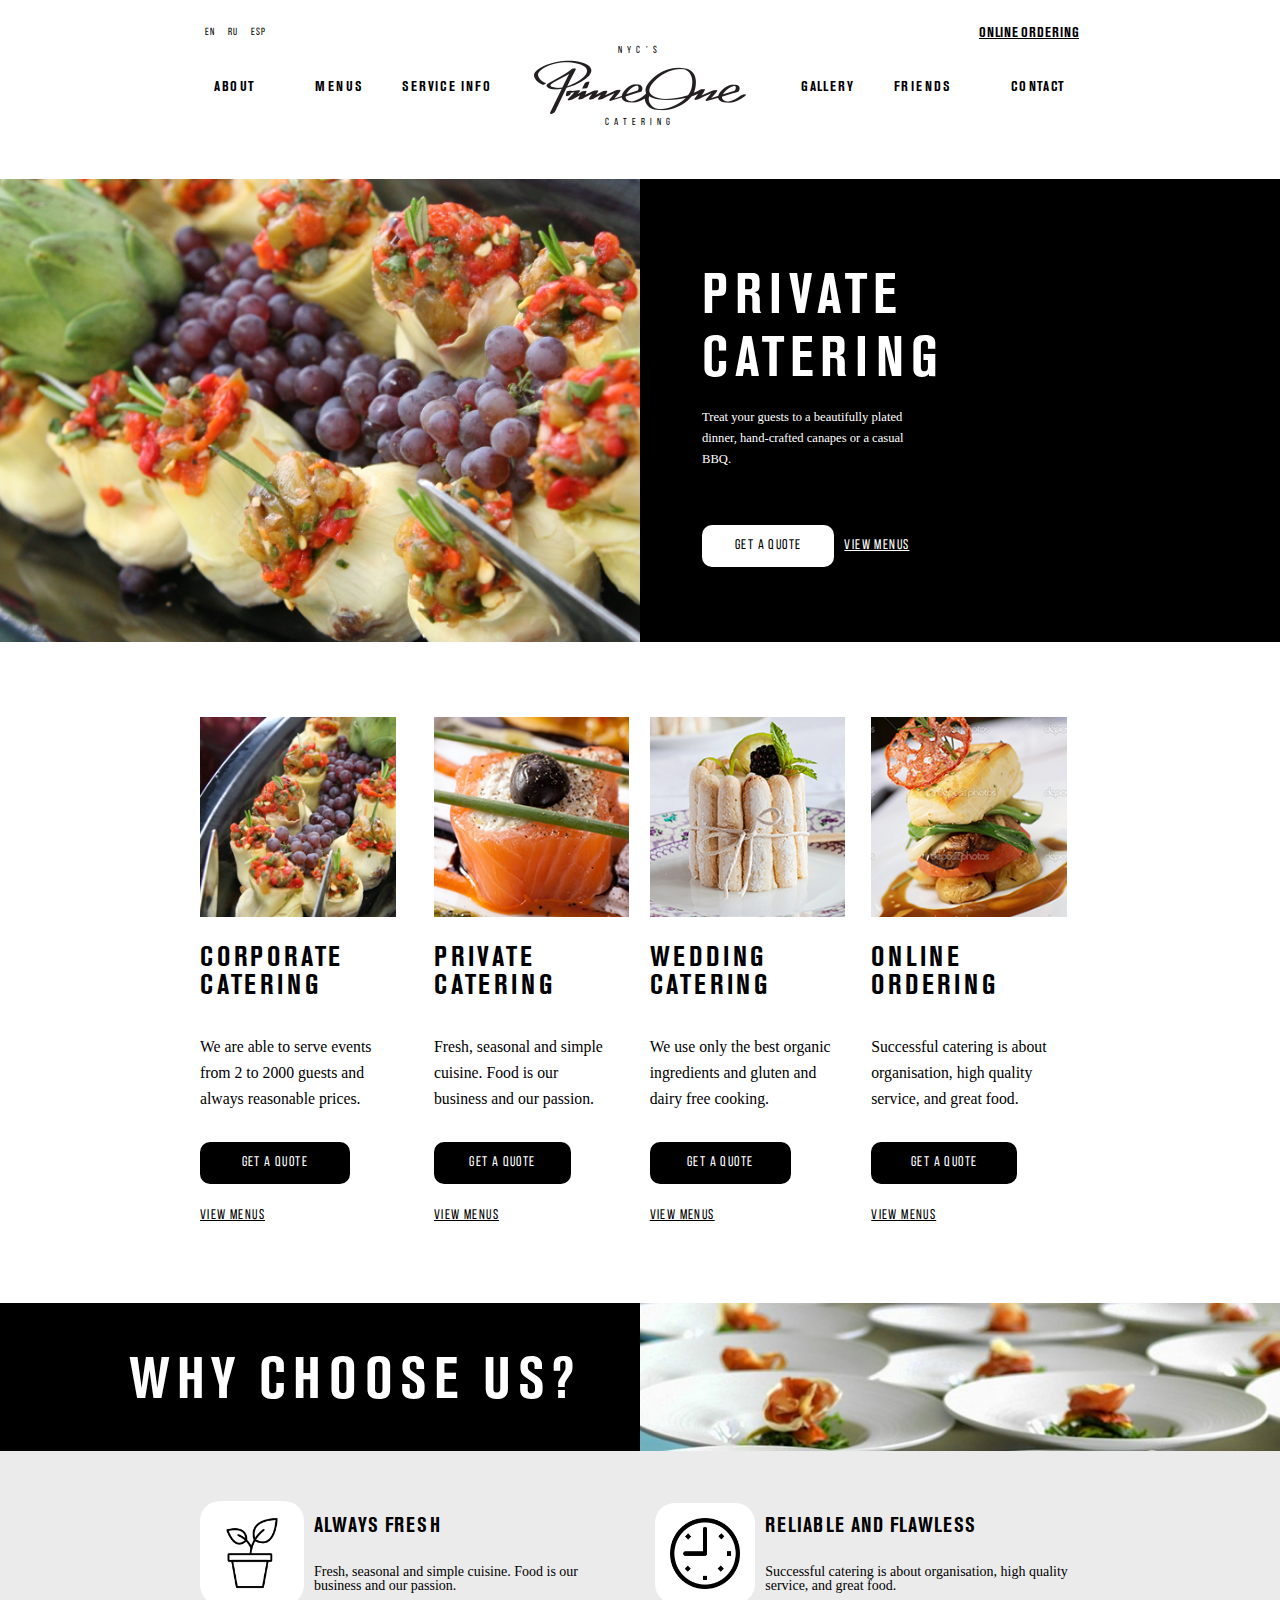
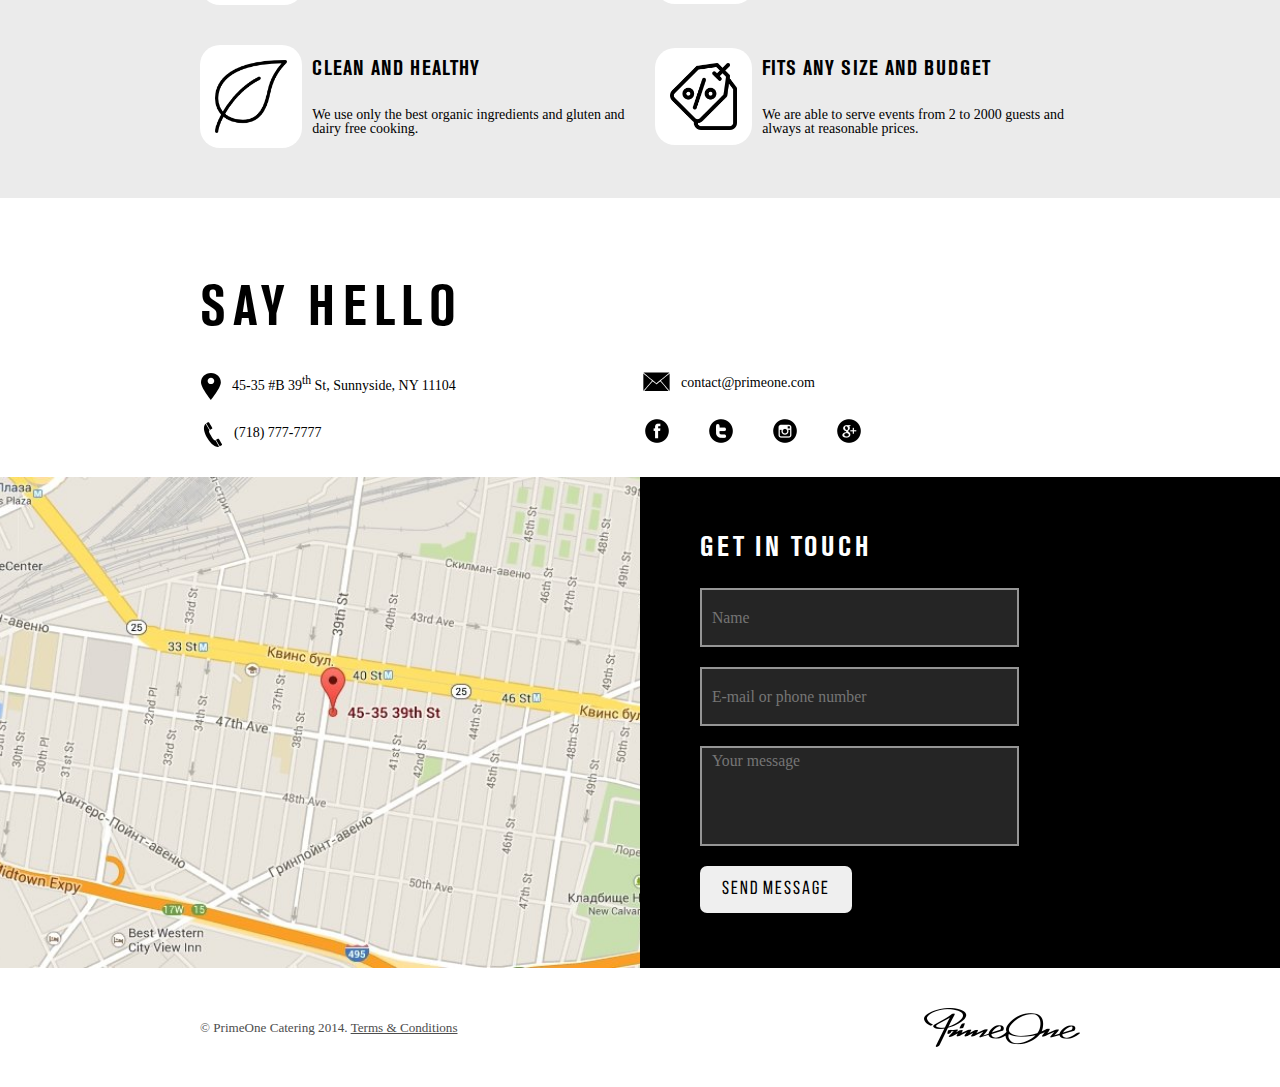
<file: index.html>
<!DOCTYPE html>
<html lang="en">
  <head>
    <title>Prime One</title>
    <meta charset="UTF-8" />
    <meta
      name="viewport"
      content="width=device-width, initial-scale=1.0,user-scalable=0"
    />
    <link rel="stylesheet" href="css/main.css" />
  </head>
  <body>
    <div class="wrapper">
<header class="header">
  <div class="container">
    <div class="header-top">
      <div class="header-top-language">
        <a href="#" class="header-top-language__en">En</a>
        <a href="#" class="header-top-language__ru">Ru</a>
        <a href="#" class="header-top-language__esp">Esp</a>
      </div>
      <a href="#" class="header-top__order">Online ordering</a>
    </div>
    <div class="header-bottom">
      <nav class="header__menu menu">
        <ul class="menu__list">
          <li><a href="#" class="menu__link">ABOUT</a></li>
          <li><a href="#" class="menu__link">Menus</a></li>
          <li><a href="#" class="menu__link">Service Info</a></li>
          <li><a href="#" class="menu__link">Gallery</a></li>
          <li><a href="#" class="menu__link">Friends</a></li>
          <li><a href="#" class="menu__link">Contact</a></li>
        </ul>
      </nav>
      <div class="header__burger">
        <span></span>
      </div>
      <div class="header__logo">
        <img src="img/Header/Logo.png" alt="Logo" />
      </div>
    </div>
  </div>
</header>
      <div class="content">
        <section class="offer">
          <div class="offer__row">
            <div class="offer__column">
              <div class="offer__item item">
                <div class="item__image ibg">
                  <img src="img/Offer/Snack.png" alt="Snack" />
                </div>
              </div>
            </div>
            <div class="offer__column">
              <div class="offer__body">
                <h1 class="offer__title title">Private catering</h1>
                <p class="offer__text">
                  Treat your guests to a beautifully plated dinner, hand-crafted
                  canapes or a casual BBQ.
                </p>
                <div class="offer__btns">
                  <div class="offer__link">
                    <a href="#" class="offer__btn btn">Get a quote</a>
                  </div>
                  <div class="offer__link">
                    <a href="#" class="offer__view view">View menus</a>
                  </div>
                </div>
              </div>
            </div>
          </div>
        </section>
        <section class="menus">
          <div class="container">
            <div class="menus__row">
              <div class="menus__column">
                <div class="menus__item item-menus">
                  <div class="item-menus__image">
                    <img src="img/Menu/1.png" alt="" />
                  </div>
                  <div class="item-menus__title">Corporate catering</div>
                  <div class="item-menus__text">
                    <p>
                      We are able to serve events from 2 to 2000 guests and
                      always reasonable prices.
                    </p>
                  </div>
                  <a href="#" class="item-menus__btn btn">Get a quote</a>
                  <a href="#" class="item-menus__view view">View menus</a>
                </div>
              </div>
              <div class="menus__column">
                <div class="menus__item item-menus">
                  <div class="item-menus__image">
                    <img src="img/Menu/2.png" alt="" />
                  </div>
                  <div class="item-menus__title">Private catering</div>
                  <div class="item-menus__text">
                    <p>
                      Fresh, seasonal and simple cuisine. Food is our business
                      and our passion.
                    </p>
                  </div>
                  <a href="#" class="item-menus__btn btn">Get a quote</a>
                  <a href="#" class="item-menus__view view">View menus</a>
                </div>
              </div>
              <div class="menus__column">
                <div class="menus__item item-menus">
                  <div class="item-menus__image">
                    <img src="img/Menu/3.png" alt="" />
                  </div>
                  <div class="item-menus__title">Wedding catering</div>
                  <div class="item-menus__text">
                    <p>
                      We use only the best organic ingredients and gluten and
                      dairy free cooking.
                    </p>
                  </div>
                  <a href="#" class="item-menus__btn btn">Get a quote</a>
                  <a href="#" class="item-menus__view view">View menus</a>
                </div>
              </div>
              <div class="menus__column">
                <div class="menus__item item-menus">
                  <div class="item-menus__image">
                    <img src="img/Menu/4.png" alt="" />
                  </div>
                  <div class="item-menus__title">Online Ordering</div>
                  <div class="item-menus__text">
                    <p>
                      Successful catering is about organisation, high quality
                      service, and great food.
                    </p>
                  </div>
                  <a href="#" class="item-menus__btn btn">Get a quote</a>
                  <a href="#" class="item-menus__view view">View menus</a>
                </div>
              </div>
            </div>
          </div>
        </section>
        <section class="choose">
          <div class="choose__row">
            <div class="choose__column">
              <div class="choose__body">
                <h2 class="choose__text title">Why CHOOSE us?</h2>
              </div>
            </div>
            <div class="choose__column">
              <div class="choose__item">
                <div class="choose__image ibg">
                  <img src="img/Choose/Mushroom.jpg" alt="Mushroom" />
                </div>
              </div>
            </div>
          </div>
        </section>
        <section class="advantages">
          <div class="container">
            <div class="advantages__row">
              <div class="advantages__column">
                <div class="advantages__item item-advantages">
                  <div class="item-advantages__image">
                    <img src="img/Advantages/icons/Flower.png" alt="leaf" />
                  </div>
                  <div class="item-advantages__content">
                    <div class="item-advantages__title">Always fresh</div>
                    <div class="item-advantages__text">
                      <p>
                        Fresh, seasonal and simple cuisine. Food is our business
                        and our passion.
                      </p>
                    </div>
                  </div>
                </div>
              </div>
              <div class="advantages__column">
                <div class="advantages__item item-advantages">
                  <div class="item-advantages__image">
                    <img src="img/Advantages/icons/Watch.png" alt="Clock" />
                  </div>
                  <div class="item-advantages__content">
							<div class="item-advantages__title">
							  Reliable AND Flawless
							</div>
							<div class="item-advantages__text">
							  <p>
								 Successful catering is about organisation, high quality
								 service, and great food.
							  </p>
							</div>
						</d>
                </div>
					 </div>
              </div>
              <div class="advantages__column">
                <div class="advantages__item item-advantages">
                  <div class="item-advantages__image">
                    <img src="img/Advantages/icons/Leaf.png" alt="Leaf" />
                  </div>
                  <div class="item-advantages__content">
							<div class="item-advantages__title">Clean and Healthy</div>
							<div class="item-advantages__text">
							  <p>
								 We use only the best organic ingredients and gluten and
								 dairy free cooking.
							  </p>
							</div>
						</div>
                </div>
              </div>
              <div class="advantages__column">
                <div class="advantages__item item-advantages">
                  <div class="item-advantages__image">
                    <img
                      src="img/Advantages/icons/Pricetag.png"
                      alt="Price tag"
                    />
                  </div>
                  <div class="item-advantages__content">
							<div class="item-advantages__title">
							  fits any size and budget
							</div>
							<div class="item-advantages__text">
							  <p>
								 We are able to serve events from 2 to 2000 guests and
								 always at reasonable prices.
							  </p>
							</div>
						</div>
                </div>
              </div>
            </div>
          </div>
        </section>
		  <section class="contacts">
			  <div class="container">
				<div class="contacts__title title">Say hello</div>
				<div class="contacts__row">
					<div class="contacts__column">
						<div class="contacts__item item-contacts">
							<div class="item-contacts__image">
								<img src="img/Hello/icons/Location.svg" alt="Location">
							</div>
							<div class="item-contacts__text">45-35 #B 39<sup>th</sup> St, Sunnyside, NY 11104</div>
						</div>
						<div class="contacts__item item-contacts">
							<div class="item-contacts__image">
								<img src="img/Hello/icons/phone.svg" alt="Phone">
							</div>
							<div class="item-contacts__text">(718) 777-7777</div>
						</div>
					</div>
					<div class="contacts__column">
						<div class="contacts__item item-contacts">
							<div class="item-contacts__image">
								<img src="img/Hello/icons/email.svg" alt="Email">
							</div>
							<div class="item-contacts__text">contact@primeone.com</div>
						</div>
						<div class="contacts__item">
							<div class="contacts__link">
								<a href="#"><img src="img/Hello/facebook.png" alt=""facebook></a>
							</div>
							<div class="contacts__link">
								<a href="#"><img src="img/Hello/twitter.png" alt=""twitter></a>
							</div>
							<div class="contacts__link">
								<a href="#"><img src="img/Hello/instagramm.png" alt=""instagramm></a>
							</div>
							<div class="contacts__link">
								<a href="#"><img src="img/Hello/google.png" alt=""google></a>
							</div>
						</div>
					</div>
				</div>
			  </div>
		  </section>
		  <section class="location">
			  <div class="location__row">
				  <div class="location__column">
					  <div class="location__item">
						  <div class="location__image ibg">
							  <img src="img/Location/Location.jpg" alt="Location">
						  </div>
					  </div>
				  </div>
				  <div class="location__column">
					  <div class="location__body">
						  <div class="location__title">
							Get in touch
						  </div>
						  <form class="location__form" action="#">
								<input type="text" name="name" placeholder="Name" class="location__input" required>
								<input type="email" name="email" placeholder="E-mail or phone number" class="location__input" required>
								<textarea name="message" placeholder="Your message" class="location__textarea" required></textarea>
								<button type="submit" class="location__btn">
									Send message
								</button>
							</form>
					  </div>
				  </div>
			  </div>
		  </section>
      </div>
<footer class="footer">
  <div class="container">
    <div class="footer__row">
      <div class="footer__copy">
        © PrimeOne Catering 2014. <span>Terms & Conditions</span>
      </div>
      <div class="footer__logo">
        <img src="img/Footer/Logo.png" alt="Logo" />
      </div>
    </div>
  </div>
</footer>
    </div>
    <script src="js/script.js"></script>
  </body>
</html>
</file>
<file: css/main.css>
@charset "UTF-8";
@import url("https://../fonts.googleapis.com/css2?семья=PT+Sans&display=swap");
@font-face {
  font-family: "Bebas";
  src: url("../fonts/BebasNeue Regular.eot");
  src: local("☺"), url("../fonts/BebasNeue Regular.woff") format("woff"), url("../fonts/BebasNeue Regular.ttf") format("truetype"), url("../fonts/BebasNeue Regular.svg") format("svg");
  font-weight: normal;
  font-style: normal;
}
@font-face {
  font-family: "AkzidenzGroteskPro";
  src: url("../fonts/AkzidenzGroteskPro-BoldCn.eot");
  src: local("☺"), url("../fonts/AkzidenzGroteskPro-BoldCn.woff") format("woff"), url("../fonts/AkzidenzGroteskPro-BoldCn.ttf") format("truetype"), url("../fonts/AkzidenzGroteskPro-BoldCn.svg") format("svg");
  font-weight: normal;
  font-style: normal;
}
/*Обнуление*/
* {
  padding: 0;
  margin: 0;
  border: 0;
}

*, *:before, *:after {
  -webkit-box-sizing: border-box;
  box-sizing: border-box;
}

:focus, :active {
  outline: none;
}

a:focus, a:active {
  outline: none;
}

nav, footer, header, aside {
  display: block;
}

html, body {
  height: 100%;
  width: 100%;
  font-size: 100%;
  line-height: 1;
  font-size: 14px;
  -ms-text-size-adjust: 100%;
  -moz-text-size-adjust: 100%;
  -webkit-text-size-adjust: 100%;
}

input, button, textarea {
  font-family: inherit;
}

input::-ms-clear {
  display: none;
}

button {
  cursor: pointer;
}

button::-moz-focus-inner {
  padding: 0;
  border: 0;
}

a, a:visited {
  text-decoration: none;
}

a:hover {
  text-decoration: none;
}

ul li {
  list-style: none;
}

img {
  vertical-align: top;
}

h1, h2, h3, h4, h5, h6 {
  font-size: inherit;
  font-weight: inherit;
}

/*--------------------*/
html,
body {
  font-family: "AkzidenzGroteskPro";
}

@media (max-width: 767px) {
  body.lock {
    overflow: hidden;
  }
}

.wrapper {
  min-height: 100%;
  overflow: hidden;
  display: -webkit-box;
  display: -ms-flexbox;
  display: flex;
  -webkit-box-orient: vertical;
  -webkit-box-direction: normal;
      -ms-flex-direction: column;
          flex-direction: column;
}

.container {
  max-width: 65rem;
  padding: 0 15px;
  margin: 0 auto;
}
@media (max-width: 767px) {
  .container {
    max-width: none;
  }
}

.content {
  -webkit-box-flex: 1;
      -ms-flex: 1 1 auto;
          flex: 1 1 auto;
}
@media (max-width: 767px) {
  .content {
    padding: 60px 0px 0px 0px;
  }
}

.ibg {
  background-position: center;
  background-size: cover;
  background-repeat: no-repeat;
  position: relative;
}

.ibg img {
  width: 0;
  height: 0;
  position: absolute;
  top: 0;
  left: 0;
  opacity: 0;
  visibility: hidden;
}

.header {
  padding: 20px 0 80px;
}
@media (max-width: 767px) {
  .header {
    padding: 2px 0 0 0;
    position: fixed;
    height: 60px;
    z-index: 20;
    width: 100%;
  }
  .header::before {
    content: "";
    position: absolute;
    z-index: 3;
    height: 100%;
    background: #d4cd9e;
    background: -o-linear-gradient(313deg, #d4cd9e 0%, #e9e5dc 100%);
    background: linear-gradient(137deg, #d4cd9e 0%, #e9e5dc 100%);
    width: 100%;
    top: 0;
    left: 0;
  }
}
@media (max-width: 767px) {
  .header__menu {
    position: fixed;
    overflow: auto;
    z-index: 2;
    -webkit-transition: all 0.3s ease 0s;
    -o-transition: all 0.3s ease 0s;
    transition: all 0.3s ease 0s;
    padding: 90px 0 0;
    width: 100%;
    height: 100%;
    top: -100%;
    left: 0;
    background: #e9e5dc;
  }
}
.header__menu.active {
  top: 0;
}
@media (max-width: 767px) {
  .header__burger {
    margin: 0 0 0 auto;
    display: block;
    z-index: 4;
    width: 30px;
    height: 20px;
    position: relative;
    -webkit-transform: translate(0, -150%);
        -ms-transform: translate(0, -150%);
            transform: translate(0, -150%);
  }
}
@media (max-width: 767px) and (max-width: 430px) {
  .header__burger {
    width: 25px;
  }
}
@media (max-width: 767px) {
  .header__burger::after, .header__burger::before {
    content: "";
    background: #000;
    position: absolute;
    height: 3px;
    width: 100%;
    left: 0;
    -webkit-transition: all 0.3s ease 0s;
    -o-transition: all 0.3s ease 0s;
    transition: all 0.3s ease 0s;
  }
}
@media (max-width: 767px) {
  .header__burger::before {
    top: 0;
  }
}
@media (max-width: 767px) {
  .header__burger::after {
    bottom: 0;
  }
}
@media (max-width: 767px) {
  .header__burger span {
    background: #000;
    position: absolute;
    height: 3px;
    width: 100%;
    left: 0;
    top: 8px;
    -webkit-transition: all 0.3s ease 0s;
    -o-transition: all 0.3s ease 0s;
    transition: all 0.3s ease 0s;
  }
}
.header__logo {
  position: absolute;
  z-index: 4;
  left: 50%;
  top: 50%;
  -webkit-transform: translate(-50%, -50%);
      -ms-transform: translate(-50%, -50%);
          transform: translate(-50%, -50%);
}
.header__logo::before, .header__logo::after {
  font-family: Bebas;
  font-size: 0.725rem;
  line-height: 1.39;
  text-transform: uppercase;
  letter-spacing: 0.5em;
  color: #000000;
  position: absolute;
}
@media (max-width: 400px) {
  .header__logo::before, .header__logo::after {
    display: none;
  }
}
.header__logo::before {
  content: "NYC'S";
  top: -30%;
  left: 50%;
  -webkit-transform: translate(-50%, 0);
      -ms-transform: translate(-50%, 0);
          transform: translate(-50%, 0);
}
@media (max-width: 767px) {
  .header__logo::before {
    top: 0;
    left: 0;
    -webkit-transform: translate(-100%, 0);
        -ms-transform: translate(-100%, 0);
            transform: translate(-100%, 0);
  }
}
.header__logo::after {
  content: "Catering";
  bottom: -30%;
  left: 50%;
  -webkit-transform: translate(-50%, 0);
      -ms-transform: translate(-50%, 0);
          transform: translate(-50%, 0);
}
@media (max-width: 767px) {
  .header__logo::after {
    right: 0;
    left: 0;
    -webkit-transform: translate(100%, 0);
        -ms-transform: translate(100%, 0);
            transform: translate(100%, 0);
  }
}
@media (max-width: 767px) {
  .header__logo {
    top: -150%;
    height: 30px;
  }
}
@media (max-width: 300px) {
  .header__logo {
    height: 25px;
    top: -100%;
  }
}
.header__logo img {
  height: 100%;
  max-width: 100%;
}

.header-top {
  display: -webkit-box;
  display: -ms-flexbox;
  display: flex;
  -webkit-box-pack: justify;
      -ms-flex-pack: justify;
          justify-content: space-between;
  margin: 0px 0px 29px 0px;
  z-index: 4;
  position: relative;
}
.header-top__order {
  font-size: 1rem;
  padding: 5px;
  color: #000000;
  line-height: 1.667;
  text-transform: uppercase;
  padding: 1px;
  text-decoration: underline;
  -webkit-transition: all 0.5s ease 0s;
  -o-transition: all 0.5s ease 0s;
  transition: all 0.5s ease 0s;
}
@media (max-width: 576px) {
  .header-top__order {
    font-size: 0.75rem;
  }
}

.header-top-language {
  font-family: Bebas;
  font-size: 0.75rem;
  line-height: 2.5;
  text-transform: uppercase;
  letter-spacing: 0.1em;
  text-decoration: none;
}
.header-top-language a {
  padding: 5px;
  color: #000000;
  -webkit-transition: all 0.5s ease 0s;
  -o-transition: all 0.5s ease 0s;
  transition: all 0.5s ease 0s;
}
.header-top-language a:hover {
  background: #000;
  color: #fff;
  -webkit-transition: all 0.5s ease 0s;
  -o-transition: all 0.5s ease 0s;
  transition: all 0.5s ease 0s;
}
.header-bottom {
  display: -webkit-box;
  display: -ms-flexbox;
  display: flex;
  -webkit-box-align: center;
      -ms-flex-align: center;
          align-items: center;
  position: relative;
}

.menu {
  width: 100%;
}
.menu__list {
  display: -webkit-box;
  display: -ms-flexbox;
  display: flex;
  -webkit-box-pack: center;
      -ms-flex-pack: center;
          justify-content: center;
  margin: 0 -30px;
}
@media (max-width: 900px) {
  .menu__list {
    margin: 0 -15px;
  }
}
@media (max-width: 767px) {
  .menu__list {
    -webkit-box-orient: vertical;
    -webkit-box-direction: normal;
        -ms-flex-direction: column;
            flex-direction: column;
    -webkit-box-pack: center;
        -ms-flex-pack: center;
            justify-content: center;
    -webkit-box-align: center;
        -ms-flex-align: center;
            align-items: center;
    margin: 0;
  }
}
@media (max-width: 767px) {
  .menu__list {
    margin: 0;
  }
}
.menu__link {
  white-space: nowrap;
  color: #000000;
  font-size: 1rem;
  line-height: 1.667;
  text-transform: uppercase;
  letter-spacing: 0.1em;
  -webkit-transition: all 0.3s ease 0s;
  -o-transition: all 0.3s ease 0s;
  transition: all 0.3s ease 0s;
}
.menu__link:hover {
  text-decoration: underline;
}
@media (max-width: 767px) {
  .menu__link {
    font-size: 2rem;
  }
  .menu__link:hover {
    text-decoration: none;
    color: #fff;
  }
}
.menu li {
  padding: 0 30px;
}
@media (max-width: 900px) {
  .menu li {
    padding: 0 15px;
  }
}
@media (max-width: 767px) {
  .menu li {
    padding: 0;
    margin: 0 0 30px 0;
  }
  .menu li:hover {
    -webkit-transform: scale(1.075);
        -ms-transform: scale(1.075);
            transform: scale(1.075);
    -webkit-transition: all 0.3s ease 0s;
    -o-transition: all 0.3s ease 0s;
    transition: all 0.3s ease 0s;
  }
  .menu li:nth-child(6) {
    margin: 0;
  }
}
.menu li:nth-child(3) {
  padding: 0px 155px 0px 10px;
}
@media (max-width: 767px) {
  .menu li:nth-child(3) {
    padding: 0;
  }
}
.menu li:nth-child(4) {
  padding: 0px 10px 0px 155px;
}
@media (max-width: 767px) {
  .menu li:nth-child(4) {
    padding: 0;
  }
}

.footer {
  padding: 40px 0;
}
@media (max-width: 1200px) {
  .footer {
    padding: 30px 0;
  }
}
@media (max-width: 767px) {
  .footer {
    padding: 25px 0;
  }
}
@media (max-width: 576px) {
  .footer {
    padding: 20px 0;
  }
}
@media (max-width: 400px) {
  .footer {
    padding: 15px 0;
  }
}
.footer__row {
  display: -webkit-box;
  display: -ms-flexbox;
  display: flex;
  -webkit-box-pack: justify;
      -ms-flex-pack: justify;
          justify-content: space-between;
  -webkit-box-align: center;
      -ms-flex-align: center;
          align-items: center;
}
@media (max-width: 400px) {
  .footer__row {
    -webkit-box-orient: vertical;
    -webkit-box-direction: normal;
        -ms-flex-direction: column;
            flex-direction: column;
  }
}
.footer__copy {
  font-family: "PT Sans";
  font-size: 0.9375rem;
  line-height: 1.667;
  color: #4d4d4d;
}
.footer__copy span {
  text-decoration: underline;
}
@media (max-width: 400px) {
  .footer__copy {
    -webkit-box-ordinal-group: 3;
        -ms-flex-order: 2;
            order: 2;
    -ms-flex-item-align: start;
        -ms-grid-row-align: start;
        align-self: start;
  }
}
.footer__logo {
  max-width: 100%;
}
@media (max-width: 400px) {
  .footer__logo {
    -webkit-box-ordinal-group: 2;
        -ms-flex-order: 1;
            order: 1;
    margin: 0px 0px 15px 0px;
  }
}

.offer {
  background: #000;
}
.offer__row {
  display: -webkit-box;
  display: -ms-flexbox;
  display: flex;
}
.offer__column {
  -webkit-box-flex: 1;
      -ms-flex: 1 1 50%;
          flex: 1 1 50%;
}
.offer__body {
  padding: 82px 0px 75px 62px;
  color: #fff;
}
@media (max-width: 1200px) {
  .offer__body {
    padding: 62px 0px 75px 62px;
  }
}
@media (max-width: 767px) {
  .offer__body {
    padding: 32px 0px 45px 42px;
  }
}
@media (max-width: 576px) {
  .offer__body {
    padding: 22px 0px 35px 32px;
  }
}
@media (max-width: 400px) {
  .offer__body {
    padding: 22px 0px 25px 12px;
  }
}
.offer__title {
  margin: 0px 0px 20px 0px;
  width: 50%;
}
.offer__text {
  font-family: "PT Sans";
  font-size: 0.9rem;
  line-height: 1.667;
  margin: 0px 0px 55px 0px;
  width: 40%;
}
@media (max-width: 767px) {
  .offer__text {
    width: 70%;
  }
}
@media (max-width: 576px) {
  .offer__text {
    width: 80%;
  }
}
@media (max-width: 400px) {
  .offer__text {
    width: 100%;
  }
}
.offer__btns {
  display: -webkit-box;
  display: -ms-flexbox;
  display: flex;
  -webkit-box-align: center;
      -ms-flex-align: center;
          align-items: center;
}
.offer__btn {
  background-color: #ffffff;
  margin: 0px 10px 0px 0px;
}
@media (max-width: 576px) {
  .offer__btn {
    margin: 0px 5px 0px 0px;
  }
}
.item {
  height: 100%;
  position: relative;
}
.item__image {
  position: absolute;
  width: 100%;
  height: 100%;
  top: 0;
  left: 0;
}

.btn {
  display: block;
  padding: 0 33px;
  border-radius: 10px;
  line-height: 3;
  font-family: Bebas;
  font-size: 1rem;
  text-transform: uppercase;
  letter-spacing: 0.1em;
  color: #000000;
}
@media (max-width: 767px) {
  .btn {
    font-size: 0.85rem;
    padding: 0 25px;
    line-height: 2.5;
    border-radius: 5px;
  }
}
@media (max-width: 576px) {
  .btn {
    padding: 0 13px;
    line-height: 2;
  }
}
@media (max-width: 400px) {
  .btn {
    padding: 0 10px;
    font-size: 0.8rem;
  }
}

.view {
  display: block;
  font-family: Bebas;
  font-size: 1rem;
  line-height: 1.667;
  text-decoration: underline;
  text-transform: uppercase;
  letter-spacing: 0.1em;
  color: #fffffe;
}
@media (max-width: 767px) {
  .view {
    font-size: 0.85rem;
  }
}
@media (max-width: 400px) {
  .view {
    font-size: 0.8rem;
  }
}

.title {
  font-size: 4rem;
  line-height: 1.125;
  text-transform: uppercase;
  letter-spacing: 0.1em;
}
@media (max-width: 1200px) {
  .title {
    font-size: 3.5rem;
  }
}
@media (max-width: 767px) {
  .title {
    font-size: 2.5rem;
  }
}
@media (max-width: 576px) {
  .title {
    font-size: 2rem;
  }
}
@media (max-width: 400px) {
  .title {
    font-size: 1.5rem;
  }
}

.menus {
  padding: 75px 0;
}
@media (max-width: 1200px) {
  .menus {
    padding: 45px 0;
  }
}
@media (max-width: 900px) {
  .menus {
    padding: 40px 0;
  }
}
@media (max-width: 767px) {
  .menus {
    padding: 35px 0;
  }
}
@media (max-width: 576px) {
  .menus {
    padding: 30px 0;
  }
}
.menus__row {
  display: -webkit-box;
  display: -ms-flexbox;
  display: flex;
  margin: 0 -10px;
}
@media (max-width: 900px) {
  .menus__row {
    -ms-flex-wrap: wrap;
        flex-wrap: wrap;
  }
}
.menus__column {
  padding: 0 10px;
}
@media (max-width: 900px) {
  .menus__column {
    -webkit-box-flex: 1;
        -ms-flex: 1 1 50%;
            flex: 1 1 50%;
  }
}
@media (max-width: 900px) {
  .menus__column:nth-child(1) {
    margin: 0px 0px 30px 0px;
  }
  .menus__column:nth-child(2) {
    margin: 0px 0px 30px 0px;
  }
}
.item-menus {
  -webkit-box-pack: center;
      -ms-flex-pack: center;
          justify-content: center;
  display: -webkit-box;
  display: -ms-flexbox;
  display: flex;
  -webkit-box-orient: vertical;
  -webkit-box-direction: normal;
      -ms-flex-direction: column;
          flex-direction: column;
}
@media (max-width: 900px) {
  .item-menus {
    -webkit-box-align: center;
        -ms-flex-align: center;
            align-items: center;
  }
}
.item-menus__image {
  margin: 0px 0px 25px 0px;
}
.item-menus__image img {
  max-width: 100%;
  height: 200px;
  -o-object-fit: cover;
     object-fit: cover;
  -o-object-position: center;
     object-position: center;
}
@media (max-width: 767px) {
  .item-menus__image img {
    height: 170px;
  }
}
@media (max-width: 576px) {
  .item-menus__image img {
    height: 150px;
  }
}
.item-menus__title {
  font-size: 2rem;
  line-height: 1;
  text-transform: uppercase;
  letter-spacing: 0.1em;
  margin: 0px 0px 36px 0px;
  width: 50%;
}
@media (max-width: 900px) {
  .item-menus__title {
    width: 100%;
    font-size: 1.6rem;
    text-align: center;
    margin: 0px 0px 15px 0px;
  }
}
@media (max-width: 576px) {
  .item-menus__title {
    font-size: 1.3rem;
  }
}
@media (max-width: 400px) {
  .item-menus__title {
    font-size: 0.95rem;
  }
}
.item-menus__text {
  font-family: "PT Sans";
  font-size: 1.125rem;
  line-height: 1.667;
  width: 90%;
  margin: 0px 0px 30px 0px;
}
@media (max-width: 900px) {
  .item-menus__text {
    text-align: center;
    margin: 0px 0px 20px 0px;
  }
}
@media (max-width: 576px) {
  .item-menus__text {
    font-size: 1rem;
  }
}
@media (max-width: 400px) {
  .item-menus__text {
    font-size: 0.85rem;
    width: 95%;
  }
}
.item-menus__btn {
  display: block;
  background: #000;
  color: #fff;
  width: 70%;
  text-align: center;
  margin: 0px 0px 20px 0px;
}
@media (max-width: 900px) {
  .item-menus__btn {
    width: 40%;
  }
}
@media (max-width: 767px) {
  .item-menus__btn {
    width: 50%;
    margin: 0px 0px 10px 0px;
  }
}
@media (max-width: 400px) {
  .item-menus__btn {
    width: 70%;
  }
}
.item-menus__view {
  display: block;
  color: #000;
}

.choose {
  background: #000;
}
.choose__row {
  display: -webkit-box;
  display: -ms-flexbox;
  display: flex;
}
.choose__item {
  position: relative;
  height: 100%;
}
.choose__column {
  -webkit-box-flex: 1;
      -ms-flex: 1 1 50%;
          flex: 1 1 50%;
}
.choose__body {
  text-align: end;
  padding: 60px 60px 60px 0px;
}
@media (max-width: 1200px) {
  .choose__body {
    padding: 60px 40px 60px 0px;
  }
}
@media (max-width: 900px) {
  .choose__body {
    padding: 50px 40px 50px 0px;
  }
}
@media (max-width: 767px) {
  .choose__body {
    padding: 40px 20px 40px 0px;
  }
}
@media (max-width: 576px) {
  .choose__body {
    padding: 30px 10px 30px 0px;
  }
}
@media (max-width: 400px) {
  .choose__body {
    padding: 20px 10px 20px 0px;
  }
}
.choose__text {
  font-size: 4.125rem;
  line-height: 0.5;
  text-transform: uppercase;
  letter-spacing: 0.1em;
  color: #ffffff;
}
@media (max-width: 1200px) {
  .choose__text {
    font-size: 3.5rem;
  }
}
@media (max-width: 900px) {
  .choose__text {
    font-size: 3rem;
  }
}
@media (max-width: 767px) {
  .choose__text {
    font-size: 2.2rem;
  }
}
@media (max-width: 576px) {
  .choose__text {
    font-size: 1.5rem;
  }
}
@media (max-width: 400px) {
  .choose__text {
    font-size: 1rem;
  }
}
.choose__image {
  position: absolute;
  height: 100%;
  width: 100%;
  top: 0;
  left: 0;
}

.advantages {
  padding: 50px 0;
  background: #ebebeb;
}
@media (max-width: 1200px) {
  .advantages {
    padding: 40px 0;
  }
}
@media (max-width: 576px) {
  .advantages {
    padding: 30px 0;
  }
}
.advantages__row {
  display: -webkit-box;
  display: -ms-flexbox;
  display: flex;
  -ms-flex-wrap: wrap;
      flex-wrap: wrap;
  margin: 0 -15px;
}
@media (max-width: 576px) {
  .advantages__row {
    margin: 0 -2px;
  }
}
.advantages__column {
  display: -webkit-box;
  display: -ms-flexbox;
  display: flex;
  -webkit-box-pack: center;
      -ms-flex-pack: center;
          justify-content: center;
  padding: 0 15px;
  -webkit-box-flex: 1;
      -ms-flex: 1 1 50%;
          flex: 1 1 50%;
}
.advantages__column:nth-child(1) {
  margin: 0px 0px 40px 0px;
}
.advantages__column:nth-child(2) {
  margin: 0px 0px 40px 0px;
}
@media (max-width: 576px) {
  .advantages__column {
    padding: 0 2px;
  }
}
.item-advantages {
  display: -webkit-box;
  display: -ms-flexbox;
  display: flex;
  -webkit-box-align: center;
      -ms-flex-align: center;
          align-items: center;
  -webkit-box-pack: center;
      -ms-flex-pack: center;
          justify-content: center;
}
.item-advantages__image {
  margin: 0px 10px 0px 0px;
  border-radius: 20px;
  background: #fff;
  padding: 15px;
  width: 30%;
}
.item-advantages__image img {
  max-width: 100%;
}
@media (max-width: 900px) {
  .item-advantages__image {
    width: 40%;
  }
}
@media (max-width: 767px) {
  .item-advantages__image {
    width: 50%;
  }
}
@media (max-width: 576px) {
  .item-advantages__image {
    width: 50%;
    margin: 0px 5px 0px 0px;
  }
}
@media (max-width: 400px) {
  .item-advantages__image {
    width: 70%;
  }
}
.item-advantages__content {
  -webkit-box-flex: 1;
      -ms-flex: 1 1 auto;
          flex: 1 1 auto;
  display: -webkit-box;
  display: -ms-flexbox;
  display: flex;
  -webkit-box-orient: vertical;
  -webkit-box-direction: normal;
      -ms-flex-direction: column;
          flex-direction: column;
}
.item-advantages__title {
  font-size: 1.5rem;
  line-height: 1;
  text-transform: uppercase;
  letter-spacing: 0.05em;
  color: #000000;
  margin: 0px 0px 30px 0px;
}
@media (max-width: 900px) {
  .item-advantages__title {
    margin: 0px 0px 20px 0px;
  }
}
@media (max-width: 767px) {
  .item-advantages__title {
    font-size: 1.25rem;
    margin: 0px 0px 15px 0px;
  }
}
@media (max-width: 576px) {
  .item-advantages__title {
    font-size: 0.9rem;
  }
}
@media (max-width: 400px) {
  .item-advantages__title {
    font-size: 0.8rem;
    margin: 0px 0px 10px 0px;
  }
}
.item-advantages__text {
  font-family: "PT Sans";
  font-size: 1rem;
  line-height: 1;
  color: #000000;
}
@media (max-width: 576px) {
  .item-advantages__text {
    font-size: 0.7rem;
  }
}
@media (max-width: 400px) {
  .item-advantages__text {
    font-size: 0.6rem;
  }
}

.contacts {
  padding: 75px 0 8px;
}
@media (max-width: 1200px) {
  .contacts {
    padding: 55px 0 8px;
  }
}
@media (max-width: 900px) {
  .contacts {
    padding: 40px 0 8px 10px;
  }
}
@media (max-width: 767px) {
  .contacts {
    padding: 30px 0 8px 10px;
  }
}
@media (max-width: 400px) {
  .contacts {
    padding: 25px 0 8px 10px;
  }
}
.contacts__title {
  margin: 0px 0px 35px 0px;
  color: #000000;
}
@media (max-width: 900px) {
  .contacts__title {
    margin: 0px 0px 30px 0px;
  }
}
@media (max-width: 767px) {
  .contacts__title {
    margin: 0px 0px 25px 0px;
  }
}
@media (max-width: 576px) {
  .contacts__title {
    margin: 0px 0px 20px 0px;
  }
}
.contacts__row {
  display: -webkit-box;
  display: -ms-flexbox;
  display: flex;
  margin: 0 -2px;
}
@media (max-width: 400px) {
  .contacts__row {
    -webkit-box-orient: vertical;
    -webkit-box-direction: normal;
        -ms-flex-direction: column;
            flex-direction: column;
  }
}
.contacts__column {
  padding: 0 2px;
  display: -webkit-box;
  display: -ms-flexbox;
  display: flex;
  -webkit-box-orient: vertical;
  -webkit-box-direction: normal;
      -ms-flex-direction: column;
          flex-direction: column;
  -webkit-box-flex: 1;
      -ms-flex: 1 1 50%;
          flex: 1 1 50%;
}
.contacts__item {
  display: -webkit-box;
  display: -ms-flexbox;
  display: flex;
  margin: 0px 0px 20px 0px;
}
@media (max-width: 400px) {
  .contacts__item {
    margin: 0px 0px 15px 0px;
  }
}
.contacts__link {
  margin: 5px 20px 0px 0px;
}
.contacts__link:nth-child(1) {
  margin: 5px 20px 0px -7px;
}
@media (max-width: 767px) {
  .contacts__link:nth-child(1) {
    margin: 5px 10px 0px -7px;
  }
}
@media (max-width: 576px) {
  .contacts__link:nth-child(1) {
    margin: 5px 5px 0px -7px;
  }
}
@media (max-width: 400px) {
  .contacts__link:nth-child(1) {
    margin: 0px 5px 0px -7px;
  }
}
.contacts__link a {
  padding: 10px;
}
@media (max-width: 767px) {
  .contacts__link {
    margin: 5px 10px 0px 0px;
  }
}
@media (max-width: 576px) {
  .contacts__link {
    margin: 5px 5px 0px 0px;
  }
}
@media (max-width: 400px) {
  .contacts__link {
    margin: 0px 5px 0px 0px;
  }
}

.item-contacts__image {
  margin: 0px 10px 0px 0px;
}
.item-contacts__image img {
  max-width: 100%;
}
@media (max-width: 576px) {
  .item-contacts__image {
    margin: 0px 5px 0px 0px;
  }
}
.item-contacts__text {
  font-family: "PT Sans";
  font-size: 1rem;
  line-height: 1.667;
  color: #000000;
}
@media (max-width: 576px) {
  .item-contacts__text {
    font-size: 0.9rem;
  }
}
@media (max-width: 400px) {
  .item-contacts__text {
    font-size: 1rem;
  }
}

.location {
  background: #000;
}
.location__row {
  display: -webkit-box;
  display: -ms-flexbox;
  display: flex;
}
.location__column {
  -webkit-box-flex: 1;
      -ms-flex: 1 1 50%;
          flex: 1 1 50%;
}
.location__item {
  height: 100%;
  position: relative;
}
.location__image {
  position: absolute;
  height: 100%;
  width: 100%;
  top: 0;
  left: 0;
}
.location__body {
  padding: 55px 0px 55px 60px;
}
@media (max-width: 1200px) {
  .location__body {
    padding: 45px 0px 45px 50px;
  }
}
@media (max-width: 767px) {
  .location__body {
    padding: 35px 0px 35px 40px;
  }
}
@media (max-width: 576px) {
  .location__body {
    padding: 25px 0px 25px 30px;
  }
}
.location__title {
  font-size: 2rem;
  line-height: 1;
  text-transform: uppercase;
  letter-spacing: 0.1em;
  color: #ffffff;
  margin: 0px 0px 28px 0px;
}
@media (max-width: 767px) {
  .location__title {
    font-size: 1.75rem;
  }
}
@media (max-width: 576px) {
  .location__title {
    font-size: 1.5rem;
  }
}
@media (max-width: 400px) {
  .location__title {
    font-size: 1.25rem;
  }
}
.location__form {
  display: -webkit-box;
  display: -ms-flexbox;
  display: flex;
  -webkit-box-orient: vertical;
  -webkit-box-direction: normal;
      -ms-flex-direction: column;
          flex-direction: column;
  width: 55%;
  font-family: "PT Sans";
}
@media (max-width: 900px) {
  .location__form {
    width: 70%;
  }
}
@media (max-width: 767px) {
  .location__form {
    width: 80%;
  }
}
@media (max-width: 576px) {
  .location__form {
    width: 90%;
  }
}
.location__input {
  margin: 0px 0px 20px 0px;
  border: 2px solid #959595;
  background: #252525;
  font-size: 1.125rem;
  line-height: 3.5;
  padding: 0px 0px 0px 10px;
}
@media (max-width: 900px) {
  .location__input {
    line-height: 3;
  }
}
@media (max-width: 767px) {
  .location__input {
    line-height: 2.5;
    font-size: 1rem;
  }
}
@media (max-width: 576px) {
  .location__input {
    line-height: 2;
  }
}
@media (max-width: 400px) {
  .location__input {
    font-size: 0.85rem;
  }
}
.location__textarea {
  height: 100px;
  padding: 0px 0px 0px 10px;
  font-size: 1.125rem;
  line-height: 1.667;
  background: #252525;
  margin: 0px 0px 20px 0px;
  border: 2px solid #959595;
  resize: none;
}
@media (max-width: 767px) {
  .location__textarea {
    font-size: 1rem;
  }
}
@media (max-width: 400px) {
  .location__textarea {
    font-size: 0.85rem;
  }
}
.location__btn {
  border-radius: 7px;
  -ms-flex-item-align: start;
      -ms-grid-row-align: start;
      align-self: start;
  padding: 0 22px;
  font-family: Bebas;
  font-size: 1.35rem;
  line-height: 2.5;
  text-transform: uppercase;
  letter-spacing: 0.1em;
  color: #000000;
}
@media (max-width: 900px) {
  .location__btn {
    font-size: 1.25rem;
  }
}
@media (max-width: 767px) {
  .location__btn {
    padding: 0 18px;
    font-size: 1.125rem;
  }
}
@media (max-width: 576px) {
  .location__btn {
    font-size: 1rem;
    padding: 0 15px;
  }
}
@media (max-width: 400px) {
  .location__btn {
    font-size: 0.85rem;
  }
}
</file>
